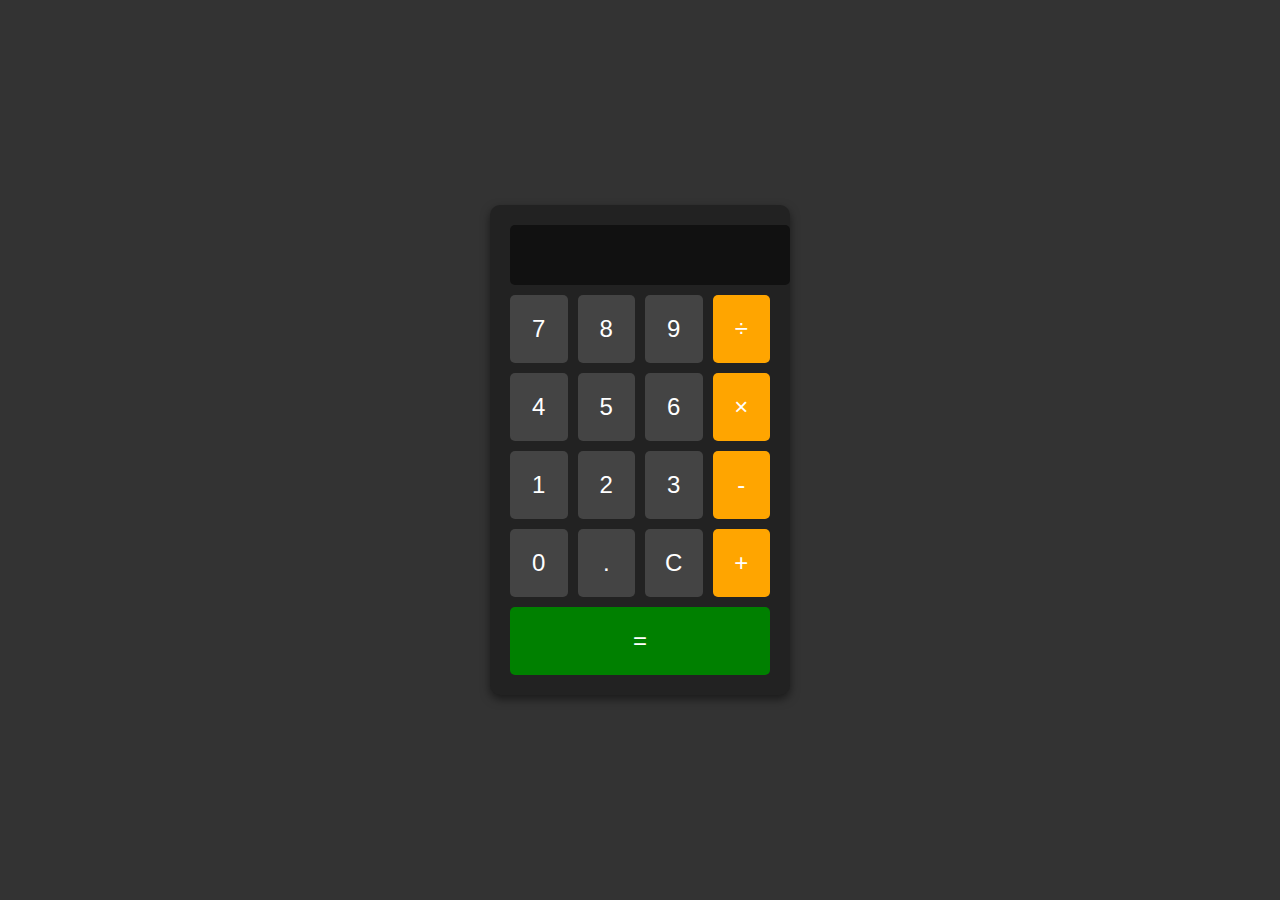
<file: Calculadora com botões/index.html>
<!DOCTYPE html>
<html lang="pt-br">
<head>
    <meta charset="UTF-8">
    <meta name="viewport" content="width=device-width, initial-scale=1.0">
    <title>Calculadora</title>
    <link rel="stylesheet" href="css/style.css">
</head>
<body>
    <div class="calculator">
        <input type="text" id="display" disabled>
        <div class="buttons">
            <button class="btn" onclick="pressButton(7)">7</button>
            <button class="btn" onclick="pressButton(8)">8</button>
            <button class="btn" onclick="pressButton(9)">9</button>
            <button class="btn operator" onclick="pressButton('/')">÷</button>

            <button class="btn" onclick="pressButton(4)">4</button>
            <button class="btn" onclick="pressButton(5)">5</button>
            <button class="btn" onclick="pressButton(6)">6</button>
            <button class="btn operator" onclick="pressButton('*')">×</button>

            <button class="btn" onclick="pressButton(1)">1</button>
            <button class="btn" onclick="pressButton(2)">2</button>
            <button class="btn" onclick="pressButton(3)">3</button>
            <button class="btn operator" onclick="pressButton('-')">-</button>

            <button class="btn" onclick="pressButton(0)">0</button>
            <button class="btn" onclick="pressButton('.')">.</button>
            <button class="btn" onclick="clearDisplay()">C</button>
            <button class="btn operator" onclick="pressButton('+')">+</button>

            <button class="btn equals" onclick="calculate()">=</button>
        </div>
    </div>
    
    <script src="js/script.js"></script>
</body>
</html>
</file>
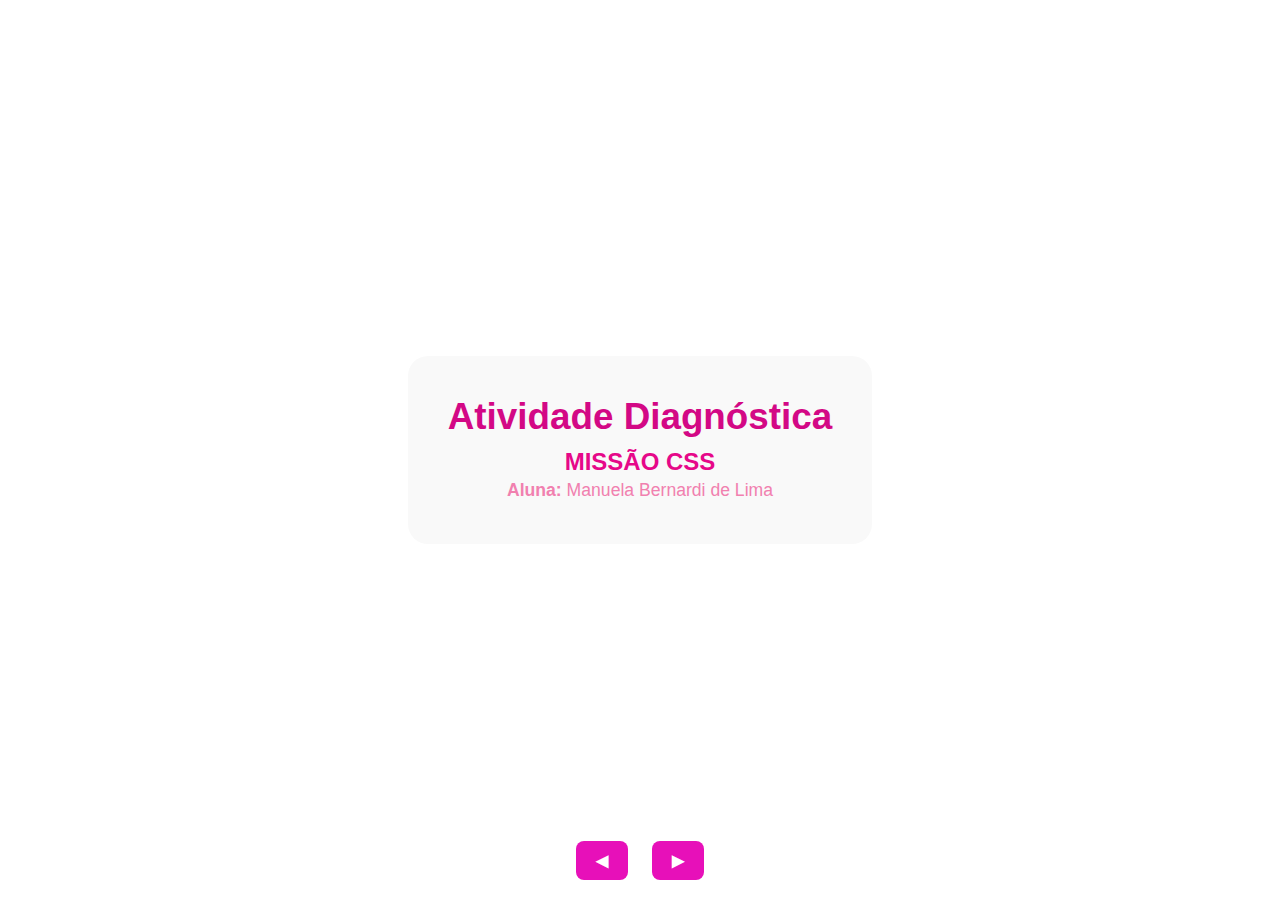
<file: Missão CSS/index.html>
<!DOCTYPE html>
<html lang="pt-br">
<head>
  <meta charset="UTF-8">
  <meta name="viewport" content="width=device-width, initial-scale=1.0">
  <title>Atividade Diagnóstica - CSS</title>
  <link rel="stylesheet" href="css/style.css">
</head>
<body>

  <div class="slide ativo" id="slide1">
    <h1>Atividade Diagnóstica</h1>
    <h2 class="rosa">MISSÃO CSS</h2>
    <p><strong>Aluna:</strong> Manuela Bernardi de Lima</p>
  </div>

  <div class="slide" id="slide2">
    <h2 class="rosa">O que é CSS?</h2>
    <p>O CSS é uma linguagem de estilo utilizada para definir a apresentação visual de documentos escritos em linguagens de marcação, como HTML. 
        Ele é responsável por toda a parte de design e estilização de sites e aplicativos web, permitindo controlar aspectos visuais como: 
        <ul>
        <li> Cores e fontes: Definição de cores de texto, fundo e tipos de letra.</li>
        <li>Layout e posicionamento: Controle de margens, tamanhos, alinhamentos e posicionamento dos elementos na página.</li>
        <li>Responsividade: Adaptação do layout para diferentes tamanhos de tela e tipos de dispositivos (desktops, tablets, celulares).</li>
        <li>Estilos visuais: Adição de efeitos visuais, como sombras e transições. </li> </p>
        </ul>
    <p><strong>Sigla:</strong> Cascading Style Sheets (Folha de Estilos em Cascata).</p>
  </div>

  <div class="slide" id="slide3">
    <h2 class="rosa">Função Principal</h2>
    <p>A principal função do CSS é estilizar e controlar a aparência visual de páginas web. Ele define como os elementos do HTML 
        (que fornecem a estrutura e o conteúdo) serão exibidos na tela, no papel ou em outras mídias. As propriedades controladas pelo 
        CSS incluem cores, fontes, tamanhos, margens, posicionamento e layout geral, tornando o design do site atraente e responsivo.</p>
  </div>

  <div class="slide" id="slide4">
    <h2 class="rosa">Por que separar o CSS do HTML?</h2>
    <ul>
      <li>Organização e legibilidade: A separação mantém o código limpo e fácil de ler, já que cada arquivo tem um propósito definido.</li>
      <li>Manutenção simplificada: Se precisar alterar a aparência (como cores ou fontes), basta editar o arquivo CSS, sem a necessidade de encontrar a lógica dentro do código HTML.
</li>
      <li>Trabalho em equipe: Desenvolvedores podem trabalhar em paralelo, um no conteúdo e outro na estilização, sem interferir um no trabalho do outro.</li>
      <li>Performance: Arquivos CSS externos podem ser armazenados em cache pelo navegador, acelerando o carregamento de páginas futuras no site.</li>
      <li>Reutilização de estilos: Um único arquivo CSS pode ser aplicado a várias páginas HTML, garantindo consistência visual e evitando a repetição de código.</li>
    </ul>
  </div>

  <div class="slide" id="slide5">
    <h2 class="rosa">O que é o W3C?</h2>
    <p>O <strong>World Wide Web Consortium (W3C)</strong> é uma organização criada por Tim Berners-Lee em 1994.  
    Ela define padrões e boas práticas para garantir uma web acessível e funcional para todos. Em resumo, é uma comunidade composta por centenas de organizações membros 
    (incluindo empresas de tecnologia, órgãos governamentais e instituições de pesquisa), uma equipe em tempo integral e o público, que trabalham em conjunto para desenvolver padrões abertos. </p>
  </div>

  <div class="slide" id="slide6">
    <h2 class="rosa">Por que validar o código?</h2>
    <p>Validar o código garante que o site funcione corretamente, evitando erros, bugs e falhas.  
    É essencial para oferecer uma experiência segura e de qualidade ao usuário.
    <ul>
    <li>Compatibilidade entre navegadores: garante que o site funcione corretamente em diferentes navegadores.</li>
    <li>Experiência do usuário: proporciona uma navegação consistente e sem falhas</li>
    <li>Depuração e manutenção: facilita a identificação e correção de erros, tornando o código mais fácil de manter.</li>
    <li>Acessibilidade: melhora a interpretação do site por tecnologias assistivas, beneficiando pessoas com deficiência.</li>
    <li>SEO (Otimização para Mecanismos de Busca): contribui para melhor indexação e ranqueamento nos buscadores.</li>
    <li>Conformidade com padrões: assegura um desenvolvimento web sustentável, padronizado e de qualidade.</li>
    </ul>
</p>
  </div>

  <div class="slide" id="slide7">
    <h2 class="rosa">Formas de conectar CSS ao HTML</h2>
    <ul>
      <li><strong>Inline:</strong> dentro da tag HTML.</li>
      <li><strong>Interna:</strong> dentro da tag &lt;style&gt; no HTML.</li>
      <li><strong>Externa:</strong> em um arquivo .css separado.</li>
    </ul>
  </div>

  <div class="slide" id="slide8">
    <h2 class="rosa">Anatomia do CSS</h2>
    <p><strong>Seletor</strong> → <strong>Propriedade</strong> → <strong>Valor</strong></p>
     <ul>
        <li>Exemplo: p {volor:red; }</li>
        <li>Seletor: É a parte que identifica a quais elementos HTML as regras de estilo serão aplicadas. 
        No exemplo p { color: red; }, o seletor p indica que o estilo deve ser aplicado a todos os elementos de título principal (p) na página web.</li>
        <li> Propriedade: A propriedade é a característica visual ou de layout que você deseja alterar. Ela especifica o tipo de estilo a ser aplicado. No exemplo, color é a propriedade que define a cor do texto.   </li>
        <li> Valores: O valor é o ajuste específico ou a configuração que você atribui a uma propriedade. Ele determina como a propriedade será exibida. No exemplo, red é o valor atribuído à propriedade color, fazendo com que o texto dos títulos <p> fique vermelho. </li>
    </ul>
    </p>
   
  </div>

  <div class="slide" id="slide9">
    <h2 class="rosa">Seletores principais</h2>
    <ul>
        <li>Seletor de tag: Ele seleciona todas as instâncias de uma tag  HTML específica.
        Nenhum símbolo especial é necessário, apenas o nome da tag.</li>
        <li>Seletor de ID: Ele seleciona um único elemento HTML que possui um atributo id específico, pois um ID deve ser único em toda a página.
        Usa-se o símbolo de cerquilha (#) seguido pelo nome do ID.</li>
        <li> Seletor de Classe: Ele seleciona todos os elementos HTML que possuem um atributo class específico. Diferente do ID, uma classe pode ser usada em múltiplos elementos.
        Usa-se o símbolo de ponto final (.) seguido pelo nome da classe.</li>
        <li>Seletor Universal (*): O seletor asterisco (*) é o seletor universal e aplica as regras CSS a todos os elementos HTML na página.
        É frequentemente usado no início de uma folha de estilos para redefinir (ou "resetar") as margens e preenchimentos padrão do navegador para todos os elementos, garantindo consistência visual em diferentes navegadores.</li>
    </ul>
</div>

  <div class="slide" id="slide10">
    <h2 class="rosa">Conclusão</h2>
    <p>O CSS é essencial no desenvolvimento web moderno — ele dá “vida” e beleza às páginas,  
    garantindo acessibilidade e uma boa experiência de navegação.</p>
  </div>

  <div class="slide" id="slide11">
    <h2 class="rosa">Referência</h2>
    <a href="https://reviewnprep.com/blog/the-benefits-of-separating-html-css-and-javascript-unleashing-the-power-of-web-development/" target="_blank">
      ReviewnPrep Blog
    </a>
    <p class="thanks">OBRIGADO PELA ATENÇÃO!</p>
  </div>

  <div class="controles">
    <button id="prev">◀</button>
    <button id="next">▶</button>
  </div>

  <script>
    const slides = document.querySelectorAll('.slide');
    let atual = 0;

    document.getElementById('next').onclick = () => {
      slides[atual].classList.remove('ativo');
      atual = (atual + 1) % slides.length;
      slides[atual].classList.add('ativo');
    };

    document.getElementById('prev').onclick = () => {
      slides[atual].classList.remove('ativo');
      atual = (atual - 1 + slides.length) % slides.length;
      slides[atual].classList.add('ativo');
    };
  </script>

</body>
</html>
</file>
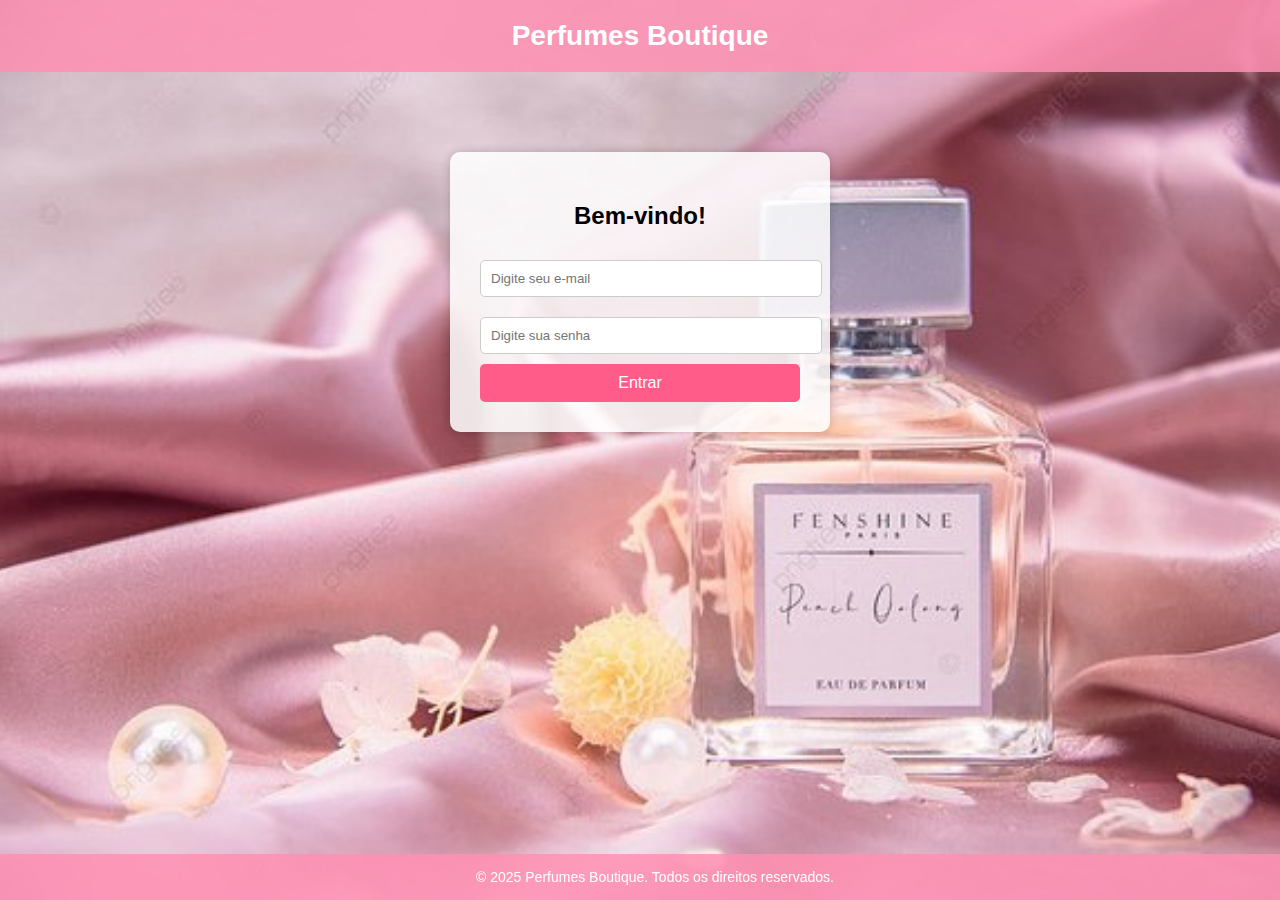
<file: Perfumes Boutique/index.html>
<!DOCTYPE html>
<html lang="pt-BR">
<head>
<meta charset="UTF-8" />
<meta name="viewport" content="width=device-width, initial-scale=1.0" />
<title>Perfumes Boutique - Login</title>
<link rel="stylesheet" href="css/style.css" />
</head>
<body>


<header>Perfumes Boutique</header>


<div class="container">
<div class="box">
<h2>Bem-vindo!</h2>


<input type="text" id="email" placeholder="Digite seu e-mail" />
<div id="erroEmail" class="erro">Insira o e-mail.</div>


<input type="password" id="senha" placeholder="Digite sua senha" />
<div id="erroSenha" class="erro">Insira a senha.</div>


<button onclick="validarLogin()">Entrar</button>


<div id="mensagem" class="mensagem"></div>
</div>
</div>


<footer>
© 2025 Perfumes Boutique. Todos os direitos reservados.
</footer>


<script src="js/script.js"></script>
</body>
</html>
</file>
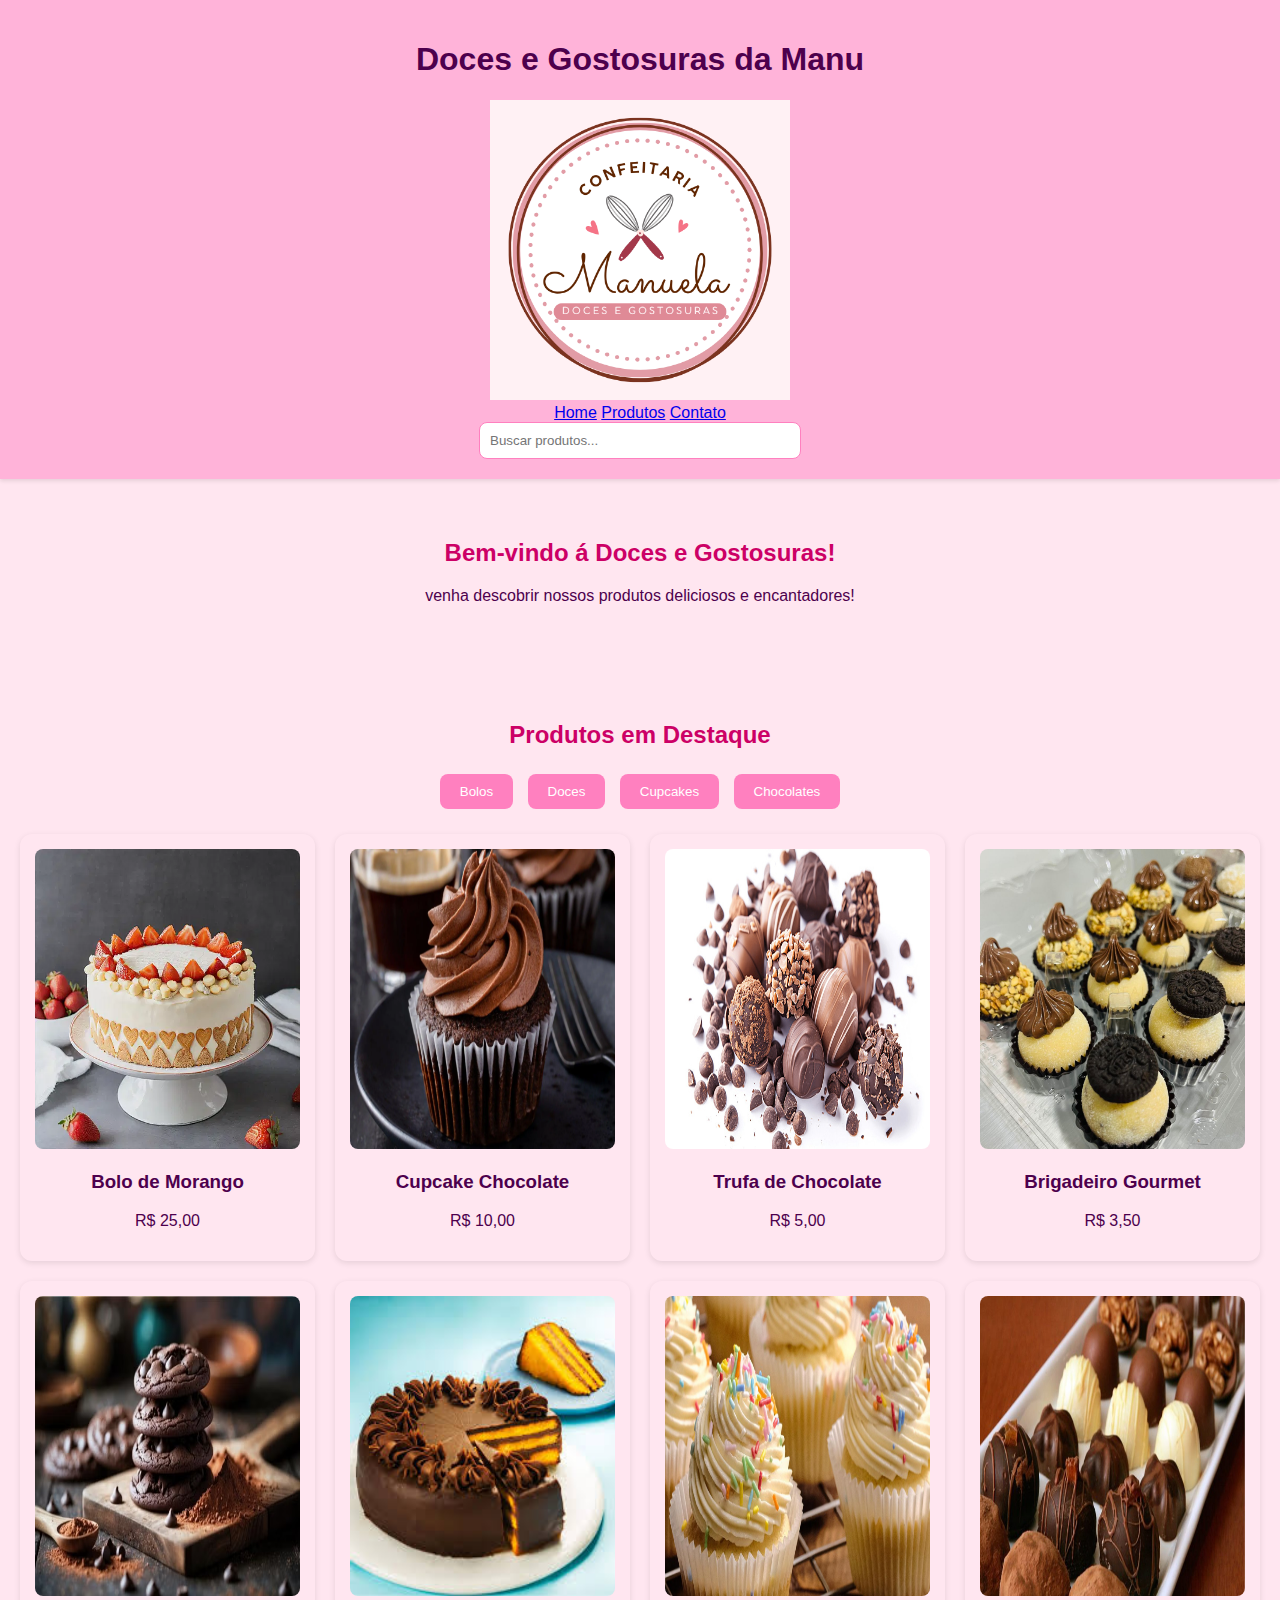
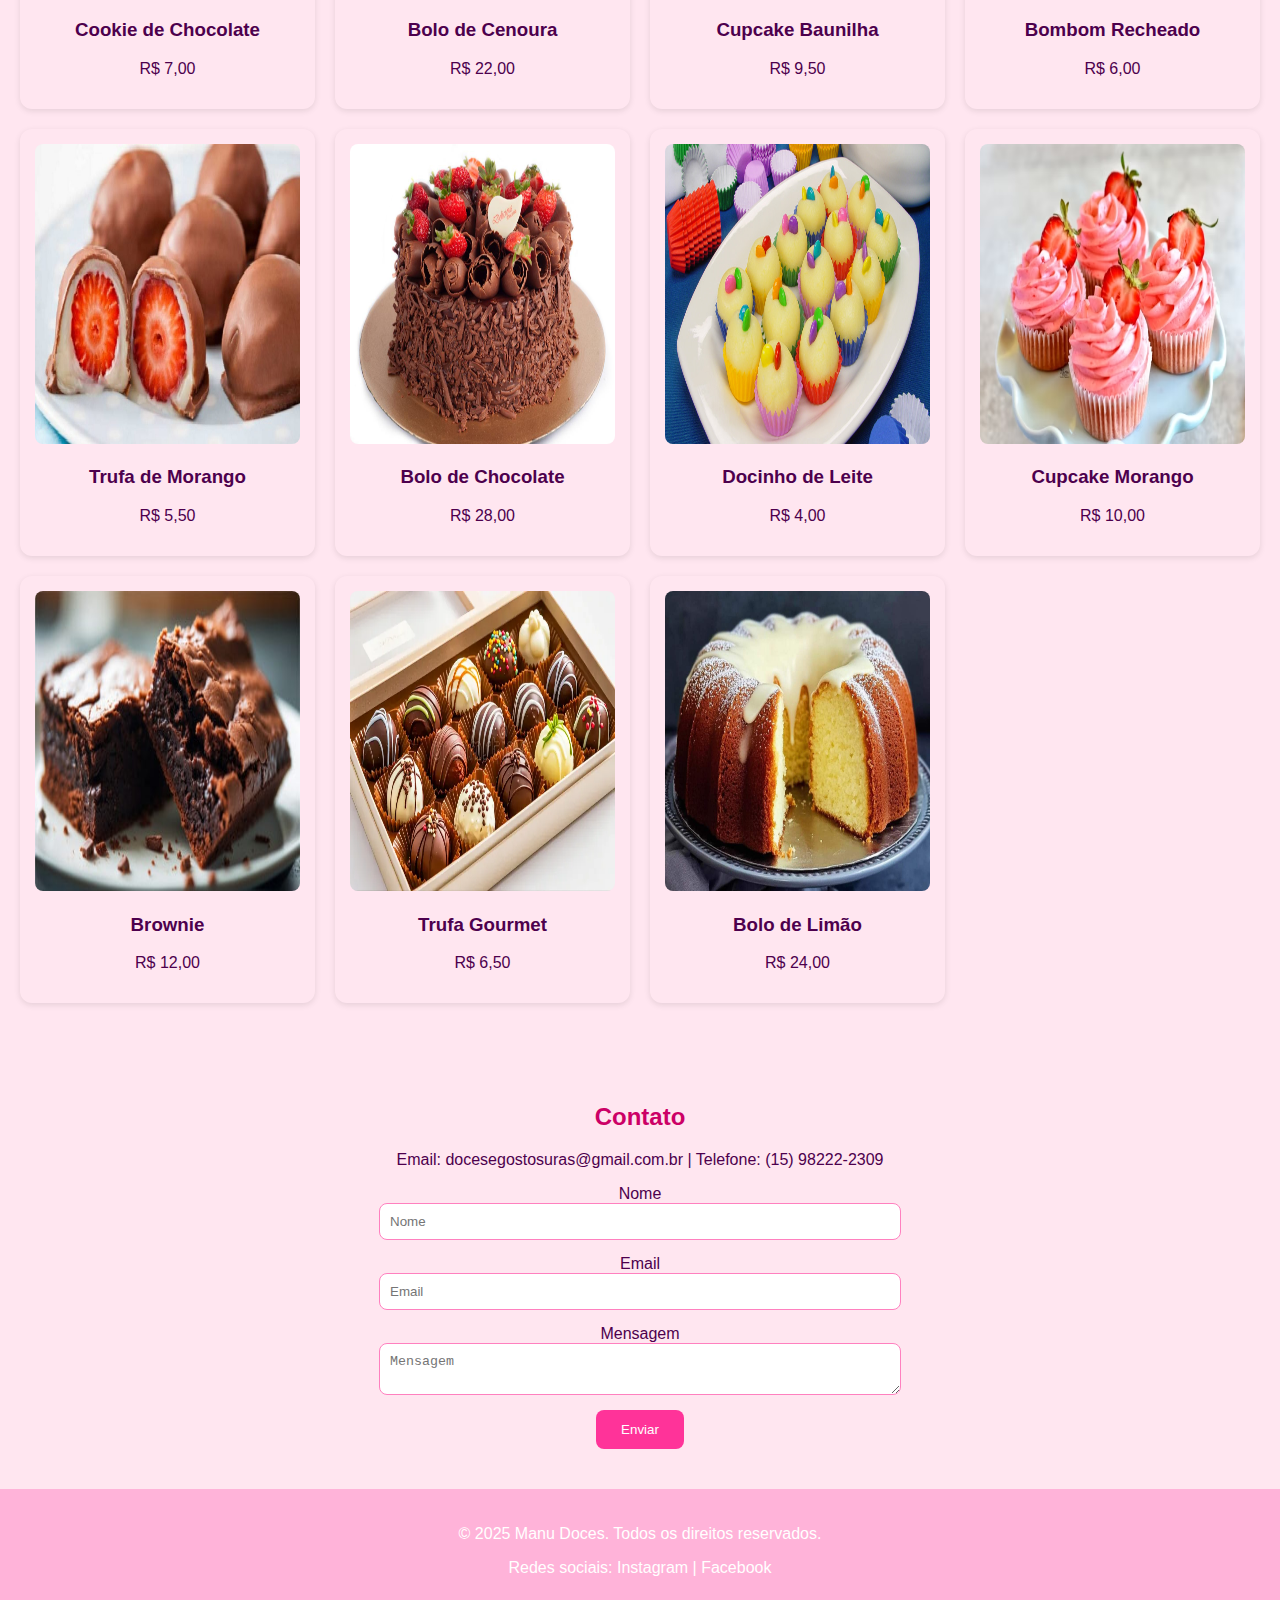
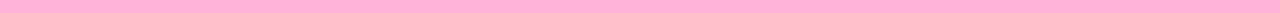
<file: Site - Vendas Online/index.html>
<!DOCTYPE html>
<html lang="en">
<head>
    <meta charset="UTF-8">
    <meta name="viewport" content="width=device-width, initial-scale=1.0">
    <title>Document</title>
    <link rel="stylesheet" href="css/style.css">
</head>
<body>
     <header>
        <h1>Doces e Gostosuras da Manu</h1>
        <img src="Logo confeitaria.png" alt="" width="300" height="300">
        <nav>
            <a href="#banner">Home</a>
            <a href="#produtos">Produtos</a>
            <a href="#contato">Contato</a>
        </nav>
       <input type="text" placeholder="Buscar produtos...">
</header>

<main>
    <section id="banner" class="banner">
        <h2>Bem-vindo á Doces e Gostosuras!</h2>
        <p>venha descobrir nossos produtos deliciosos e encantadores!</p>
    </section>

    <section id="produtos" class="produtos">
        <h2>Produtos em Destaque</h2>
        <div class="categorias">
            <button class="categoria-btn">Bolos</button>
            <button class="categoria-btn">Doces</button>
            <button class="categoria-btn">Cupcakes</button>
            <button class="categoria-btn">Chocolates</button>
        </div>

        <div class="produtos-grid">
            <div class="card">
                <img src="bolo de morango.webp" alt="Bolo de Morango" width="400" height="300">
                <h3>Bolo de Morango</h3>
                <p>R$ 25,00</p>
            </div>
            <div class="card">
                <img src="Cupcake de chocolate.webp" alt="Cupcake de Chocolate" width="400" height="300">
                <h3>Cupcake Chocolate</h3>
                <p>R$ 10,00</p>
            </div>
            <div class="card">
                <img src="trufa de chocolate.jpg" alt="Trufa de Chocolate" width="400" height="300">
                <h3>Trufa de Chocolate</h3>
                <p>R$ 5,00</p>
            </div>
            <div class="card">
                <img src="brigadeiro gourmet.jpg" alt="Brigadeiro Gourmet" width="400" height="300">
                <h3>Brigadeiro Gourmet</h3>
                <p>R$ 3,50</p>
            </div>
            <div class="card">
                <img src="cookie de chocolate.avif" alt="Cookie de Chocolate" width="400" height="300">
                <h3>Cookie de Chocolate</h3>
                <p>R$ 7,00</p>
            </div>
            <div class="card">
                <img src="bolo de cenoura.jpg" alt="Bolo de Cenoura" width="400" height="300">
                <h3>Bolo de Cenoura</h3>
                <p>R$ 22,00</p>
            </div>
            <div class="card">
                <img src="cupcake de baunilha.jpg" alt="Cupcake Baunilha" width="400" height="300">
                <h3>Cupcake Baunilha</h3>
                <p>R$ 9,50</p>
            </div>
            <div class="card">
                <img src="bombom recheado.jpg" alt="Bombom Recheado" width="400" height="300">
                <h3>Bombom Recheado</h3>
                <p>R$ 6,00</p>
            </div>
            <div class="card">
                <img src="trufa de morango.jpg" alt="Trufa de Morango" width="400" height="300">
                <h3>Trufa de Morango</h3>
                <p>R$ 5,50</p>
            </div>
            <div class="card">
                <img src="bolo de chocolate.png" alt="Bolo de Chocolate" width="400" height="300">
                <h3>Bolo de Chocolate</h3>
                <p>R$ 28,00</p>
            </div>
            <div class="card">
                <img src="docinho de leite.jpg" alt="Docinho de Leite" width="400" height="300">
                <h3>Docinho de Leite</h3>
                <p>R$ 4,00</p>
            </div>
            <div class="card">
                <img src="cupcake de morango.avif" alt="Cupcake de Morango" width="400" height="300">
                <h3>Cupcake Morango</h3>
                <p>R$ 10,00</p>
            </div>
            <div class="card">
                <img src="brownie.jpg" alt="Brownie" width="400" height="300">
                <h3>Brownie</h3>
                <p>R$ 12,00</p>
            </div>
            <div class="card">
                <img src="trufa gourmet.webp" alt="Trufa Gourmet" width="400" height="300">
                <h3>Trufa Gourmet</h3>
                <p>R$ 6,50</p>
            </div>
            <div class="card">
                <img src="bolo de limão.jpg" alt="Bolo de Limão" width="400" height="300">
                <h3>Bolo de Limão</h3>
                <p>R$ 24,00</p>
            </div>
        </div>
    </section>

    
    <section id="contato">
        <h2>Contato</h2>
        <p>Email: docesegostosuras@gmail.com.br | Telefone: (15) 98222-2309</p>
        <form>
            <label for="nome">Nome</label>
            <input id="nome" type="text" placeholder="Nome" required>
            
            <label for="email">Email</label>
            <input id="email" type="email" placeholder="Email" required>
            
            <label for="mensagem">Mensagem</label>
            <textarea id="mensagem" placeholder="Mensagem" required></textarea>
            
            <button type="submit">Enviar</button>
        </form>
    </section>
</main>


<footer>
    <p>© 2025 Manu Doces. Todos os direitos reservados.</p>
    <p>Redes sociais: Instagram | Facebook</p>
</footer>
</body>
</html>
</file>
<file: Calculadora com botões/css/style.css>
body {
    font-family: Arial, sans-serif;
    background-color: #333;
    display: flex;
    justify-content: center;
    align-items: center;
    height: 100vh;
    margin: 0;
}

.calculator {
    background-color: #222;
    padding: 20px;
    border-radius: 10px;
    box-shadow: 0 4px 10px rgba(0, 0, 0, 0.5);
    width: 260px;
}

#display {
    background-color: #111;
    color: white;
    border: none;
    width: 100%;
    height: 40px;
    text-align: right;
    font-size: 1.5em;
    padding: 10px;
    margin-bottom: 10px;
    border-radius: 5px;
}

.buttons {
    display: grid;
    grid-template-columns: repeat(4, 1fr);
    gap: 10px;
}

button {
    background-color: #444;
    color: white;
    border: none;
    font-size: 1.5em;
    padding: 20px;
    border-radius: 5px;
    cursor: pointer;
    transition: background-color 0.3s;
}

button:hover {
    background-color: #555;
}

.operator {
    background-color: orange;
}

.equals {
    background-color: green;
    grid-column: span 4;
}

button:active {
    background-color: #666;
}
</file>
<file: Missão CSS/css/style.css>
* {
  margin: 0;
  padding: 0;
  box-sizing: border-box;
  font-family: "Poppins", sans-serif;
}

body {
  background-color: #ffffff;
  color: #f180af;
  display: flex;
  justify-content: center;
  align-items: center;
  height: 100vh;
  overflow: hidden;
}

.slide {
  display: none;
  text-align: center;
  padding: 40px;
  max-width: 900px;
  border-radius: 20px;
  box-shadow: 0 0 20px #ff0597 (223, 6, 158, 0.363);
   background-color: #f9f9f9;
}

.slide.ativo {
  display: block;
  animation: aparecer 0.7s ease-in-out;
}

h1 {
  font-size: 2.3em;
  color: #d30885;
  margin-bottom: 10px;
}

.rosa {
  color: #e60889;
}

p, li {
  font-size: 1.1em;
  line-height: 1.6;
}

ul {
  list-style: none;
  margin-top: 15px;
}

li::before {
  content: "• ";
  color: #e710b9;
  font-weight: bold;
}

a {
  color: #e710b9;
  text-decoration: none;
  font-weight: 500;
}

a:hover {
  text-decoration: underline;
}

code {
  background: #e8f0ff;
  color: #fdfdfd;
  padding: 4px 8px;
  border-radius: 6px;
}

.controles {
  position: fixed;
  bottom: 20px;
  width: 100%;
  text-align: center;
}

button {
  background: #e710b9;
  border: none;
  color: #fff;
  padding: 10px 20px;
  margin: 0 10px;
  border-radius: 8px;
  cursor: pointer;
  font-weight: bold;
  font-size: 1em;
  transition: 0.3s;
}

button:hover {
  background: #e710b9;
}

.thanks {
  margin-top: 20px;
  font-weight: bold;
  color: #e710b9;
}

@keyframes aparecer {
  from { opacity: 0; transform: translateY(20px); }
  to { opacity: 1; transform: translateY(0); }
}
</file>
<file: Perfumes Boutique/css/style.css>
body {
margin: 0;
font-family: Arial, sans-serif;
background: url(imagem.jpg) no-repeat center center fixed;
background-size: cover;
}


header {
background: rgba(255, 143, 179, 0.85);
padding: 20px;
text-align: center;
color: white;
font-size: 28px;
font-weight: bold;
}


footer {
background: rgba(255, 143, 179, 0.85);
padding: 15px;
text-align: center;
color: white;
font-size: 14px;
position: fixed;
bottom: 0;
width: 100%;
}


.container {
width: 100%;
display: flex;
justify-content: center;
margin-top: 80px;
}


.box {
background: rgba(255, 255, 255, 0.85);
padding: 30px;
border-radius: 10px;
width: 320px;
box-shadow: 0 0 10px rgba(0,0,0,0.2);
text-align: center;
}


input {
width: 100%;
padding: 10px;
margin: 10px 0;
border: 1px solid #ccc;
border-radius: 5px;
}


button {
width: 100%;
padding: 10px;
background: #ff5c8a;
color: white;
border: none;
border-radius: 5px;
cursor: pointer;
font-size: 16px;
}


button:hover {
background: #ff3e72;
}


.erro {
color: red;
font-size: 14px;
margin-top: -5px;
margin-bottom: 10px;
display: none;
}


.mensagem {
margin-top: 10px;
font-weight: bold;
color: #d60073;
display: none;
}
</file>
<file: Site - Vendas Online/css/style.css>
body {
    margin: 0;
    padding: 0;
    background-color: #ffe6f0; 
    font-family: Arial, sans-serif;
    color: #4d004d; 
}


header {
    background-color: #ffb3d9; 
    padding: 20px;
    text-align: center;
    box-shadow: 0 2px 4px rgba(0,0,0,0.1);
}

header input[type="text"] {
    padding: 10px;
    width: 300px;
    border-radius: 8px;
    border: 1px solid #ff80bf;
}

/* Seções */
section {
    padding: 40px 20px;
    text-align: center;
}

h2 {
    color: #cc0066; 
    margin-bottom: 20px;
}


.categorias .categoria-btn {
    background-color: #ff80bf; 
    border: none;
    color: white;
    padding: 10px 20px;
    margin: 5px;
    border-radius: 8px;
    cursor: pointer;
    transition: background-color 0.3s;
}

.categorias .categoria-btn:hover {
    background-color: #ff3399; 
}


.produtos-grid {
    display: grid;
    grid-template-columns: repeat(auto-fit, minmax(250px, 1fr));
    gap: 20px;
    margin-top: 20px;
}

.card {
    background-color: #ffe6f0; 
    padding: 15px;
    border-radius: 12px;
    box-shadow: 0 2px 6px rgba(0,0,0,0.1);
    transition: transform 0.3s;
}

.card:hover {
    transform: translateY(-5px);
}

.card img {
    width: 100%;
    border-radius: 8px;
}


form {
    display: flex;
    flex-direction: column;
    align-items: center;
    max-width: 500px;
    margin: 0 auto;
}

form input, form textarea {
    width: 100%;
    padding: 10px;
    margin-bottom: 15px;
    border-radius: 8px;
    border: 1px solid #ff80bf;
}

form button {
    background-color: #ff3399;
    color: white;
    border: none;
    padding: 12px 25px;
    border-radius: 8px;
    cursor: pointer;
    transition: background-color 0.3s;
}

form button:hover {
    background-color: #cc0066;
}


footer {
    background-color: #ffb3d9;
    padding: 20px;
    text-align: center;
    color: white;
}
</file>
